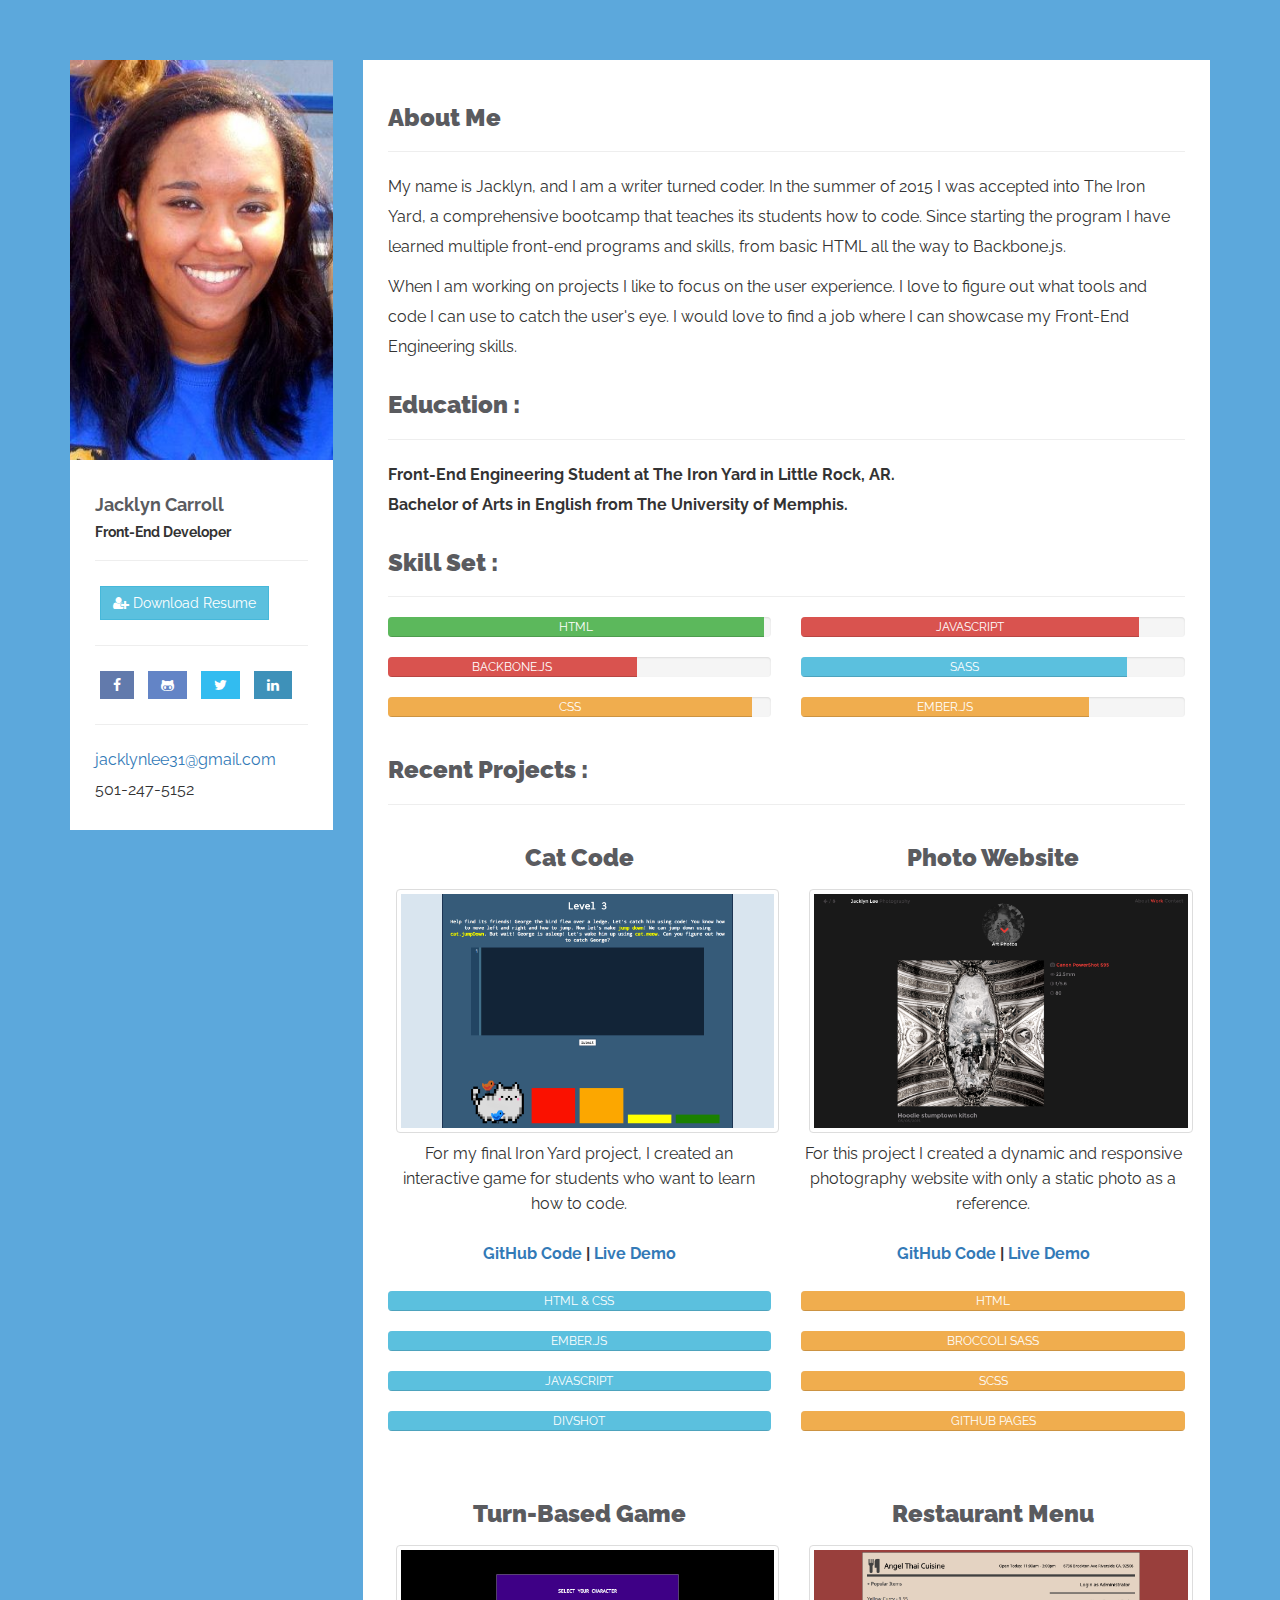
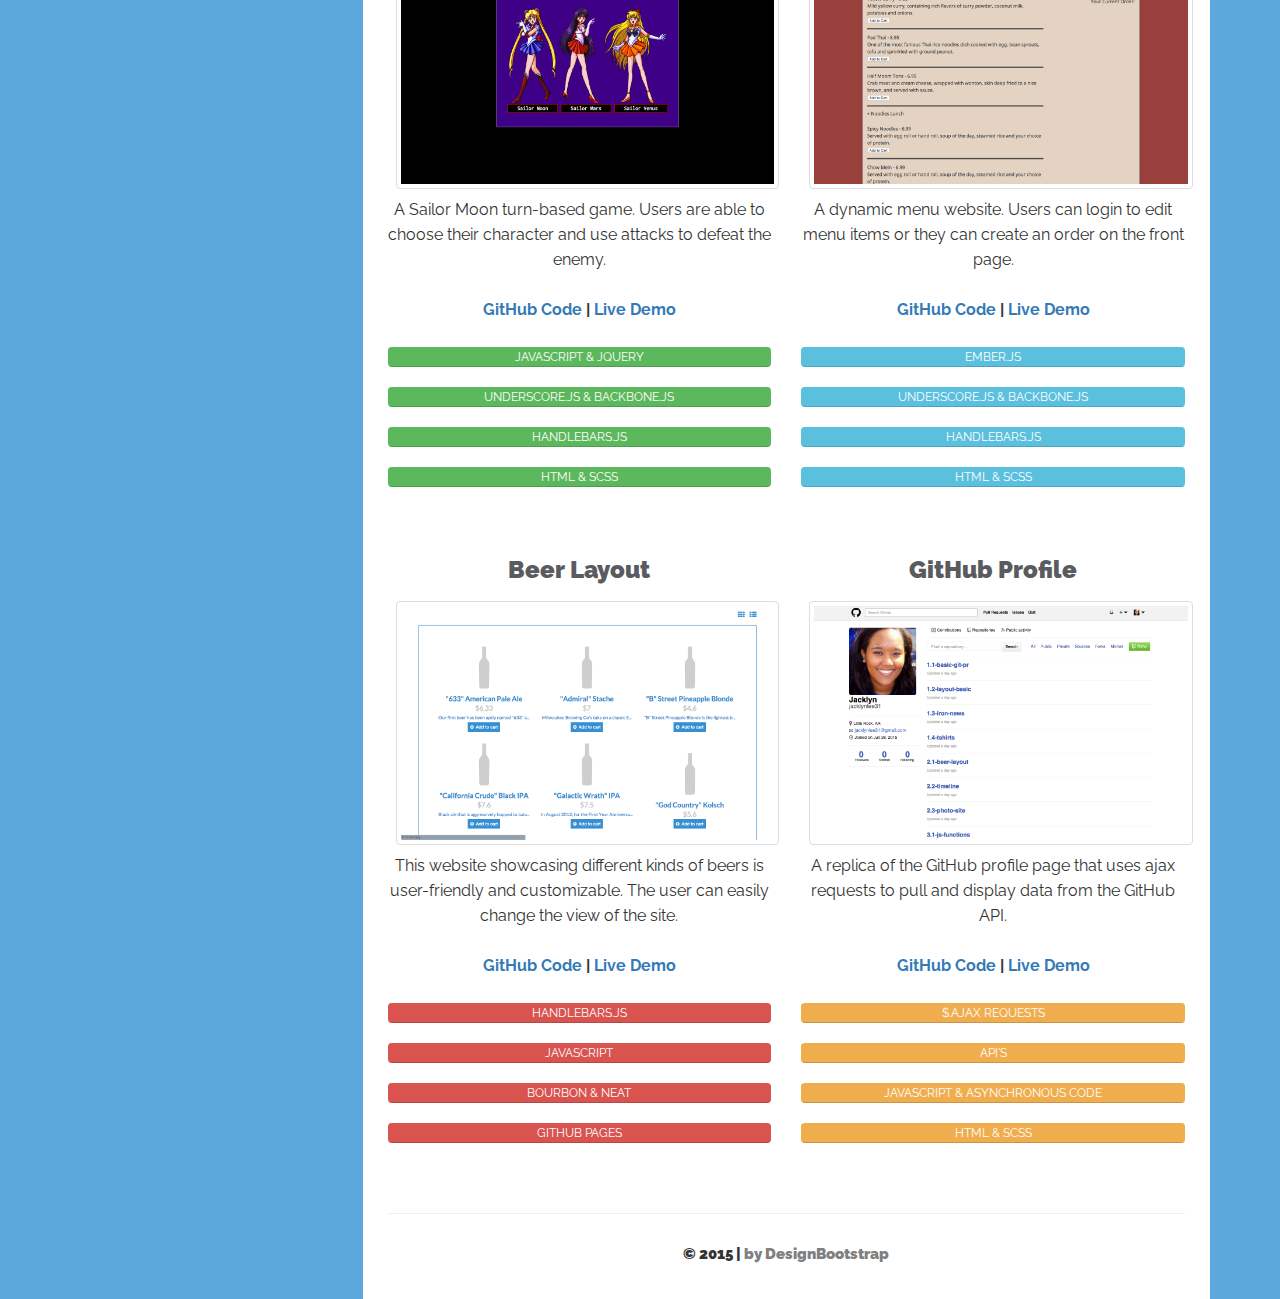
<file: index.html>
<html>
<head>
    <meta charset="utf-8" />
    <meta name="viewport" content="width=device-width, initial-scale=1, maximum-scale=1" />
    <meta name="description" content="" />
    <meta name="author" content="" />
    <!--[if IE]>
        <meta http-equiv="X-UA-Compatible" content="IE=edge,chrome=1">
        <![endif]-->
    <title>Jacklyn Carroll</title>
    <!-- BOOTSTRAP STYLE SHEET -->
    <link href="assets/css/bootstrap.css" rel="stylesheet" />
    <!-- FONT AWESOME ICONS STYLE SHEET -->
    <link href="assets/css/font-awesome.css" rel="stylesheet" />
    <!-- FANCYBOX POPUP CSS STYLES -->
    <link href="assets/js/source/jquery.fancybox.css" rel="stylesheet" />
    <!-- CUSTOM STYLES -->
    <link href="assets/css/style.css" rel="stylesheet" />
    <!-- HTML5 Shiv and Respond.js for IE8 support of HTML5 elements and media queries -->
    <!-- WARNING: Respond.js doesn't work if you view the page via file:// -->
    <!--[if lt IE 9]>
        <script src="https://oss.maxcdn.com/libs/html5shiv/3.7.0/html5shiv.js"></script>
        <script src="https://oss.maxcdn.com/libs/respond.js/1.4.2/respond.min.js"></script>
    <![endif]-->
</head>
<body>

    <div class="container">
        <div class="row">
            <div class="col-md-3">

                <div class="user-wrapper">
                    <img src="assets/img/user.jpg" class="img-responsive" />
                    <div class="description">
                        <h4 class="set-clr"><strong>Jacklyn Carroll</strong></h4>
                        <h5><strong>Front-End Developer</strong></h5>
                        <hr />
                        <a href="https://drive.google.com/file/d/0B_8YD5sqgO1gV3QwQzQ2QVZSMVU/view?usp=sharing" class="btn btn-info"><i class="fa fa-user-plus"></i>&nbsp;Download Resume </a>
                        <hr />
                        <a href="https://www.facebook.com/jacklynlee31" class="btn btn-social btn-facebook">
                            <i class="fa fa-facebook"></i></a>
                        <a href="https://github.com/jacklynlee31" class="btn btn-social btn-git">
                            <i class="fa fa-github-alt"></i></a>
                        <a href="https://twitter.com/Jacklyn_Lee" class="btn btn-social btn-twitter">
                            <i class="fa fa-twitter"></i></a>
                        <a href="https://www.linkedin.com/in/jacklynlee31" class="btn btn-social btn-linkedin">
                            <i class="fa fa-linkedin"></i></a>
                        <hr />
                        <!-- <h4><strong>Email :  </strong></h4> -->
                        <a href="mailto:jacklynlee31@gmail.com">jacklynlee31@gmail.com</a>
                        <!-- <h4><strong>Call :</strong> </h4> -->
                        501-247-5152
                    </div>
                </div>
                <!--USER WRAPPER SECTION END-->
            </div>
            <!--LEFT SIDE SECTION END-->
            <div class="col-md-9  user-wrapper">
                <div class="description">
                    <div class="row">
                        <div class="col-md-12">
                            <h3>About Me</h3>
                            <hr />
                            <p>My name is Jacklyn, and I am a writer turned coder. In the summer of 2015 I was accepted into The Iron Yard, a comprehensive bootcamp that teaches its students how to code. Since starting the program I have learned multiple front-end programs and skills, from basic HTML all the way to Backbone.js.</p>
                            <p>When I am working on projects I like to focus on the user experience. I love to figure out what tools and code I can use to catch the user's eye. I would love to find a job where I can showcase my Front-End Engineering skills.</p>
                        </div>
                    </div>
                    <!--WHO AM I SECTION END-->
                    <div class="row">
                        <div class="col-md-12">
                            <h3>Education : </h3>
                            <hr />
                            <strong>Front-End Engineering Student at The Iron Yard in Little Rock, AR.</strong>
                    <br />
                            <p>
                                <strong>Bachelor of Arts in English from The University of Memphis.</strong>
                            </p>
                        </div>
                    </div>
                    <!--EDUCATION SECTION END-->

                    <div class="row">
                        <div class="col-md-12">
                            <h3>Skill Set : </h3>
                            <hr />

                        </div>
                        <div class="col-md-6">
                            <div class="progress">
                                <div class="progress-bar progress-bar-success" role="progressbar" aria-valuenow="98" aria-valuemin="0" aria-valuemax="100" style="width: 98%">
                                    HTML
                                </div>
                            </div>
                        </div>
                        <div class="col-md-6">
                            <div class="progress">
                                <div class="progress-bar progress-bar-danger" role="progressbar" aria-valuenow="50" aria-valuemin="0" aria-valuemax="100" style="width: 88%">
                                    JAVASCRIPT
                                </div>
                            </div>
                        </div>
                         <div class="col-md-6">
                            <div class="progress">
                                <div class="progress-bar progress-bar-danger" role="progressbar" aria-valuenow="50" aria-valuemin="0" aria-valuemax="100" style="width: 65%">
                                    BACKBONE.JS
                                </div>
                            </div>
                        </div>
                        <div class="col-md-6">
                            <div class="progress">
                                <div class="progress-bar progress-bar-info" role="progressbar" aria-valuenow="70" aria-valuemin="0" aria-valuemax="100" style="width: 85%">
                                    SASS
                                </div>
                            </div>
                        </div>
                        <div class="col-md-6">
                            <div class="progress">
                                <div class="progress-bar progress-bar-warning" role="progressbar" aria-valuenow="80" aria-valuemin="0" aria-valuemax="100" style="width: 95%">
                                    CSS
                                </div>
                            </div>
                        </div>
                        <div class="col-md-6">
                            <div class="progress">
                                <div class="progress-bar progress-bar-warning" role="progressbar" aria-valuenow="55" aria-valuemin="0" aria-valuemax="100" style="width: 75%">
                                    EMBER.JS
                                </div>
                            </div>
                        </div>
                    </div>
                    <!--SKILL SECTION END-->
                    <div class="row">
                        <div class="col-md-12">
                            <h3>Recent Projects : </h3>
                            <hr />

                        </div>
                        <div class="col-md-6 col-sm-6 img-wrapper">


                            <h3>Cat Code</h3>
                            <a class="fancybox-media" title="CatCode" href="assets/img/final.png">

                                <img src="assets/img/final.png" class="img-responsive img-thumbnail" alt="" />
                            </a>For my final Iron Yard project, I created an interactive game for students who want to learn how to code.<br><br>
                            <strong><a href="https://github.com/jacklynlee31/catcode">GitHub Code</a> | <a href="http://development.catcode.divshot.io/">Live Demo</a></strong><br><br>
                            <div class="progress">
                                <div class="progress-bar progress-bar-info" role="progressbar" aria-valuenow="55" aria-valuemin="0" aria-valuemax="100" style="width: 100%">
                                    HTML & CSS
                                </div>
                            </div>
                            <div class="progress">
                                <div class="progress-bar progress-bar-info" role="progressbar" aria-valuenow="55" aria-valuemin="0" aria-valuemax="100" style="width: 100%">
                                    EMBER.JS
                                </div>
                            </div>
                            <div class="progress">
                                <div class="progress-bar progress-bar-info" role="progressbar" aria-valuenow="55" aria-valuemin="0" aria-valuemax="100" style="width: 100%">
                                    JAVASCRIPT
                                </div>
                            </div>
                            <div class="progress">
                                <div class="progress-bar progress-bar-info" role="progressbar" aria-valuenow="55" aria-valuemin="0" aria-valuemax="100" style="width: 100%">
                                    DIVSHOT
                                </div>
                            </div>
                        </div>
                        <div class="col-md-6 col-sm-6 img-wrapper">


                            <h3>Photo Website</h3>
                            <a class="fancybox-media" title="Photo Website" href="assets/img/photo.png">

                                <img src="assets/img/photo.png" class="img-responsive img-thumbnail" alt="" />
                            </a>
                            </a>For this project I created a dynamic and responsive photography website with only a static photo as a reference.<br><br>
                            <strong><a href="https://github.com/jacklynlee31/2.3-photo-site">GitHub Code</a> | <a href="http://jacklynlee31.github.io/2.3-photo-site/">Live Demo</a></strong><br><br>
                            <div class="progress">
                                <div class="progress-bar progress-bar-warning" role="progressbar" aria-valuenow="55" aria-valuemin="0" aria-valuemax="100" style="width: 100%">
                                    HTML
                                </div>
                            </div>
                            <div class="progress">
                                <div class="progress-bar progress-bar-warning" role="progressbar" aria-valuenow="55" aria-valuemin="0" aria-valuemax="100" style="width: 100%">
                                    BROCCOLI SASS
                                </div>
                            </div>
                            <div class="progress">
                                <div class="progress-bar progress-bar-warning" role="progressbar" aria-valuenow="55" aria-valuemin="0" aria-valuemax="100" style="width: 100%">
                                    SCSS
                                </div>
                            </div>
                            <div class="progress">
                                <div class="progress-bar progress-bar-warning" role="progressbar" aria-valuenow="55" aria-valuemin="0" aria-valuemax="100" style="width: 100%">
                                    GITHUB PAGES
                                </div>
                            </div>
                        </div>

                        <div class="col-md-6 col-sm-6 img-wrapper">


                            <h3>Turn-Based Game</h3>
                            <a class="fancybox-media" title="Turn-Based Game" href="assets/img/game1.png">

                                <img src="assets/img/game1.png" class="img-responsive img-thumbnail" alt="" />
                            </a>
                             </a>A Sailor Moon turn-based game. Users are able to choose their character and use attacks to defeat the enemy. <br><br>
                            <strong><a href="https://github.com/jacklynlee31/5.4-turn-based-game">GitHub Code</a> | <a href="http://jacklynlee31.github.io/5.4-turn-based-game/">Live Demo</a></strong><br><br>
                            <div class="progress">
                                <div class="progress-bar progress-bar-success" role="progressbar" aria-valuenow="55" aria-valuemin="0" aria-valuemax="100" style="width: 100%">
                                    JAVASCRIPT & JQUERY
                                </div>
                            </div>
                            <div class="progress">
                                <div class="progress-bar progress-bar-success" role="progressbar" aria-valuenow="55" aria-valuemin="0" aria-valuemax="100" style="width: 100%">
                                    UNDERSCORE.JS & BACKBONE.JS
                                </div>
                            </div>
                            <div class="progress">
                                <div class="progress-bar progress-bar-success" role="progressbar" aria-valuenow="55" aria-valuemin="0" aria-valuemax="100" style="width: 100%">
                                    HANDLEBARS.JS
                                </div>
                            </div>
                            <div class="progress">
                                <div class="progress-bar progress-bar-success" role="progressbar" aria-valuenow="55" aria-valuemin="0" aria-valuemax="100" style="width: 100%">
                                    HTML & SCSS
                                </div>
                            </div>
                        </div>

                        <div class="col-md-6 col-sm-6 img-wrapper">


                            <h3>Restaurant Menu</h3>
                            <a class="fancybox-media" title="Restaurant Menu" href="assets/img/rest.png">

                                <img src="assets/img/rest.png" class="img-responsive img-thumbnail" alt="" />
                            </a>
                            </a> A dynamic menu website. Users can login to edit menu items or they can create an order on the front page.<br><br>
                            <strong><a href="https://github.com/jacklynlee31/8.1-restaurant-menu">GitHub Code</a> | <a href="http://development.restaurant-menu.divshot.io">Live Demo</a></strong><br><br>
                            <div class="progress">
                                <div class="progress-bar progress-bar-info" role="progressbar" aria-valuenow="55" aria-valuemin="0" aria-valuemax="100" style="width: 100%">
                                    EMBER.JS
                                </div>
                            </div>
                            <div class="progress">
                                <div class="progress-bar progress-bar-info" role="progressbar" aria-valuenow="55" aria-valuemin="0" aria-valuemax="100" style="width: 100%">
                                    UNDERSCORE.JS & BACKBONE.JS
                                </div>
                            </div>
                            <div class="progress">
                                <div class="progress-bar progress-bar-info" role="progressbar" aria-valuenow="55" aria-valuemin="0" aria-valuemax="100" style="width: 100%">
                                    HANDLEBARS.JS
                                </div>
                            </div>
                            <div class="progress">
                                <div class="progress-bar progress-bar-info" role="progressbar" aria-valuenow="55" aria-valuemin="0" aria-valuemax="100" style="width: 100%">
                                    HTML & SCSS
                                </div>
                            </div>
                        </div>


                        <div class="col-md-6 col-sm-6 img-wrapper">


                            <h3>Beer Layout</h3>
                            <a class="fancybox-media" title="Beer Layout" href="assets/img/beer.png">

                                <img src="assets/img/beer.png" class="img-responsive img-thumbnail" alt="" />
                            </a>
                            </a>This website showcasing different kinds of beers is user-friendly and customizable. The user can easily change the view of the site.<br><br>
                            <strong><a href="https://github.com/jacklynlee31/4.1-beer">GitHub Code</a> | <a href="http://jacklynlee31.github.io/4.1-beer/">Live Demo</a></strong><br><br>
                            <div class="progress">
                                <div class="progress-bar progress-bar-danger" role="progressbar" aria-valuenow="55" aria-valuemin="0" aria-valuemax="100" style="width: 100%">
                                    HANDLEBARS.JS
                                </div>
                            </div>
                            <div class="progress">
                                <div class="progress-bar progress-bar-danger" role="progressbar" aria-valuenow="55" aria-valuemin="0" aria-valuemax="100" style="width: 100%">
                                    JAVASCRIPT
                                </div>
                            </div>
                            <div class="progress">
                                <div class="progress-bar progress-bar-danger" role="progressbar" aria-valuenow="55" aria-valuemin="0" aria-valuemax="100" style="width: 100%">
                                    BOURBON & NEAT
                                </div>
                            </div>
                            <div class="progress">
                                <div class="progress-bar progress-bar-danger" role="progressbar" aria-valuenow="55" aria-valuemin="0" aria-valuemax="100" style="width: 100%">
                                    GITHUB PAGES
                                </div>
                            </div>
                        </div>
                        <div class="col-md-6 col-sm-6 img-wrapper">


                            <h3>GitHub Profile</h3>
                            <a class="fancybox-media" title="GitHub Profile" href="assets/img/github.png">

                                <img src="assets/img/github.png" class="img-responsive img-thumbnail" alt="" />
                            </a>
                            </a>A replica of the GitHub profile page that uses ajax requests to pull and display data from the GitHub API.<br><br>
                            <strong><a href="https://github.com/jacklynlee31/5.1-github-profile">GitHub Code</a> | <a href="http://jacklynlee31.github.io/5.1-github-profile/">Live Demo</a></strong><br><br>
                            <div class="progress">
                                <div class="progress-bar progress-bar-warning" role="progressbar" aria-valuenow="55" aria-valuemin="0" aria-valuemax="100" style="width: 100%">
                                    $.AJAX REQUESTS
                                </div>
                            </div>
                            <div class="progress">
                                <div class="progress-bar progress-bar-warning" role="progressbar" aria-valuenow="55" aria-valuemin="0" aria-valuemax="100" style="width: 100%">
                                    API'S
                                </div>
                            </div>
                            <div class="progress">
                                <div class="progress-bar progress-bar-warning" role="progressbar" aria-valuenow="55" aria-valuemin="0" aria-valuemax="100" style="width: 100%">
                                    JAVASCRIPT & ASYNCHRONOUS CODE
                                </div>
                            </div>
                            <div class="progress">
                                <div class="progress-bar progress-bar-warning" role="progressbar" aria-valuenow="55" aria-valuemin="0" aria-valuemax="100" style="width: 100%">
                                    HTML & SCSS
                                </div>
                            </div>
                        </div>

                    </div>
                    <!--PROJECTS SECTION END-->
                    <hr />
                    <footer>
                        © 2015  | <a href="http://www.designbootstrap.com/" target="_blank">by DesignBootstrap</a>
                    </footer>
                    <!--FOOTER SECTION END-->
                </div>
            </div>
            <!--RIGHT SIDE SECTION END-->
        </div>
    </div>
    <!-- CONATINER END -->
    <!-- REQUIRED SCRIPTS FILES -->
    <!-- CORE JQUERY FILE -->
    <script src="assets/js/jquery-1.11.1.js"></script>
    <!-- REQUIRED BOOTSTRAP SCRIPTS -->
    <script src="assets/js/bootstrap.js"></script>
    <!-- FANCYBOX SCRIPTS -->
    <script src="assets/js/source/jquery.fancybox.js"></script>
    <!-- CUSTOM SCRIPTS -->
    <script src="assets/js/custom.js"></script>
</body>

</html>
</file>
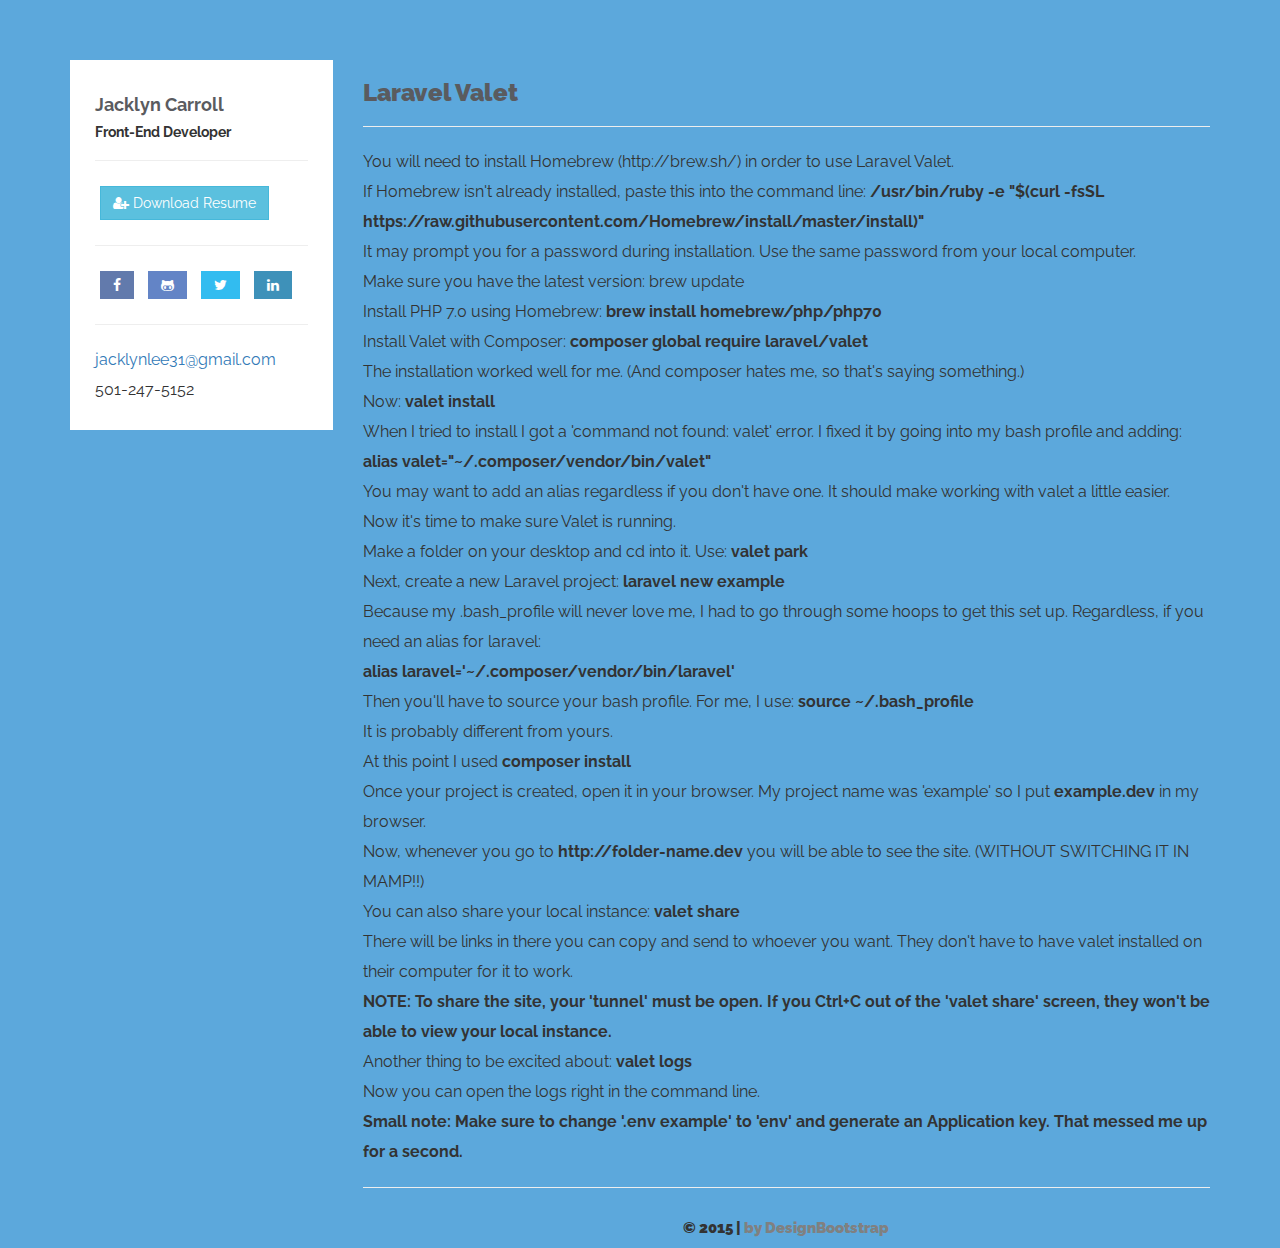
<file: about.html>
<html>
<head>
    <meta charset="utf-8" />
    <meta name="viewport" content="width=device-width, initial-scale=1, maximum-scale=1" />
    <meta name="description" content="" />
    <meta name="author" content="" />
    <!--[if IE]>
        <meta http-equiv="X-UA-Compatible" content="IE=edge,chrome=1">
        <![endif]-->
    <title>Jacklyn Carroll</title>
    <!-- BOOTSTRAP STYLE SHEET -->
    <link href="assets/css/bootstrap.css" rel="stylesheet" />
    <!-- FONT AWESOME ICONS STYLE SHEET -->
    <link href="assets/css/font-awesome.css" rel="stylesheet" />
    <!-- FANCYBOX POPUP CSS STYLES -->
    <link href="assets/js/source/jquery.fancybox.css" rel="stylesheet" />
    <!-- CUSTOM STYLES -->
    <link href="assets/css/style.css" rel="stylesheet" />
    <!-- HTML5 Shiv and Respond.js for IE8 support of HTML5 elements and media queries -->
    <!-- WARNING: Respond.js doesn't work if you view the page via file:// -->
    <!--[if lt IE 9]>
        <script src="https://oss.maxcdn.com/libs/html5shiv/3.7.0/html5shiv.js"></script>
        <script src="https://oss.maxcdn.com/libs/respond.js/1.4.2/respond.min.js"></script>
    <![endif]-->
</head>
<body>

    <div class="container">
        <div class="row">
            <div class="col-md-3">

                <div class="user-wrapper">
                    <!--<img src="assets/img/user.jpg" class="img-responsive" />-->
                    <div class="description">
                        <h4 class="set-clr"><strong>Jacklyn Carroll</strong></h4>
                        <h5><strong>Front-End Developer</strong></h5>
                        <hr />
                        <a href="https://drive.google.com/file/d/0B_8YD5sqgO1gV3QwQzQ2QVZSMVU/view?usp=sharing" class="btn btn-info"><i class="fa fa-user-plus"></i>&nbsp;Download Resume </a>
                        <hr />
                        <a href="https://www.facebook.com/jacklynlee31" class="btn btn-social btn-facebook">
                            <i class="fa fa-facebook"></i></a>
                        <a href="https://github.com/jacklynlee31" class="btn btn-social btn-git">
                            <i class="fa fa-github-alt"></i></a>
                        <a href="https://twitter.com/Jacklyn_Lee" class="btn btn-social btn-twitter">
                            <i class="fa fa-twitter"></i></a>
                        <a href="https://www.linkedin.com/in/jacklynlee31" class="btn btn-social btn-linkedin">
                            <i class="fa fa-linkedin"></i></a>
                        <hr />
                        <!-- <h4><strong>Email :  </strong></h4> -->
                        <a href="mailto:jacklynlee31@gmail.com">jacklynlee31@gmail.com</a>
                        <!-- <h4><strong>Call :</strong> </h4> -->
                        501-247-5152
                    </div>
                </div>
                <!--USER WRAPPER SECTION END-->
            </div>
            <!--LEFT SIDE SECTION END-->
            <div class="col-md-9">
                <div class="description">
                    <div class="row">
                        <div class="col-md-12">
                            <h3>Laravel Valet</h3>
                            <hr />  
                        You will need to install Homebrew (http://brew.sh/) in order to use Laravel Valet.
<br>
If Homebrew isn't already installed, paste this into the command line:
<b>/usr/bin/ruby -e "$(curl -fsSL https://raw.githubusercontent.com/Homebrew/install/master/install)"</b>
<br>
It may prompt you for a password during installation. Use the same password from your local computer.
<br>
Make sure you have the latest version: brew update
<br>
Install PHP 7.0 using Homebrew: <b>brew install homebrew/php/php70</b>
<br>
Install Valet with Composer: <b>composer global require laravel/valet</b>
<br>
The installation worked well for me. (And composer hates me, so that's saying something.)
<br>
Now: <b>valet install</b>
<br>
When I tried to install I got a 'command not found: valet' error. I fixed it by going into my bash profile and adding:
<br>
<b>alias valet="~/.composer/vendor/bin/valet"</b>
<br>
You may want to add an alias regardless if you don't have one. It should make working with valet a little easier.
<br>
Now it's time to make sure Valet is running.
<br>
Make a folder on your desktop and cd into it.
Use: <b>valet park</b>
<br>
Next, create a new Laravel project: <b>laravel new example</b>
<br>
Because my .bash_profile will never love me, I had to go through some hoops to get this set up. Regardless, if you need an alias for laravel:
<br>
<b>alias laravel='~/.composer/vendor/bin/laravel'</b>
<br>
Then you'll have to source your bash profile. For me, I use:
<b>source ~/.bash_profile</b>
<br>
It is probably different from yours.
<br>
At this point I used <b>composer install</b>
<br>
Once your project is created, open it in your browser.
My project name was 'example' so I put <b>example.dev</b> in my browser.
<br>
Now, whenever you go to <b>http://folder-name.dev</b> you will be able to see the site. (WITHOUT SWITCHING IT IN MAMP!!)
<br>
You can also share your local instance: <b>valet share</b>
<br>
There will be links in there you can copy and send to whoever you want. They don't have to have valet installed on their computer for it to work.
<br>
<b>NOTE: To share the site, your 'tunnel' must be open. If you Ctrl+C out of the 'valet share' screen, they won't be able to view your local instance.</b>
<br>
Another thing to be excited about: <b>valet logs</b>
<br>
Now you can open the logs right in the command line.
<br>
<b>Small note: Make sure to change '.env example' to 'env' and generate an Application key. That messed me up for a second.</b>

                        </div>

                    </div>
                    <!--PROJECTS SECTION END-->
                    <hr />
                    <footer>
                        © 2015  | <a href="http://www.designbootstrap.com/" target="_blank">by DesignBootstrap</a>
                    </footer>
                    <!--FOOTER SECTION END-->
                </div>
            </div>
            <!--RIGHT SIDE SECTION END-->
        </div>
    </div>
    <!-- CONATINER END -->
    <!-- REQUIRED SCRIPTS FILES -->
    <!-- CORE JQUERY FILE -->
    <script src="assets/js/jquery-1.11.1.js"></script>
    <!-- REQUIRED BOOTSTRAP SCRIPTS -->
    <script src="assets/js/bootstrap.js"></script>
    <!-- FANCYBOX SCRIPTS -->
    <script src="assets/js/source/jquery.fancybox.js"></script>
    <!-- CUSTOM SCRIPTS -->
    <script src="assets/js/custom.js"></script>
</body>

</html>
</file>
<file: assets/css/style.css>
﻿

/*=============================================================
    Authour URL: www.designbootstrap.com

    http://www.designbootstrap.com/

    License: MIT

    http://opensource.org/licenses/MIT

    100% Free To use For Personal And Commercial Use.

    IN EXCHANGE JUST TELL PEOPLE ABOUT THIS WEBSITE

========================================================  */

/*================================
    GENERAL STYLES
==================================*/

@import url(http://fonts.googleapis.com/css?family=Raleway); /* FREE GOOGLE FONTS */

body {
    font-family: 'Raleway', sans-serif;
    line-height: 30px;
    font-size: 16px;
    background-color: #5CA8DC;
    /*background-color: #b1dfce;*/
    padding-top:60px;
}
h3 {
    font-weight:900;
    color:#5a5b5f;
    /*color:#5CD88D;*/
}
.set-clr {
    color:#5a5b5f;
}

 /*================================
    SIDE  SECTION STYLES
==================================*/


    .user-wrapper .btn {
        border-radius: 0px;
        -webkit-border-radius: 0px;
        -moz-border-radius: 0px;
        margin: 5px;
    }

    .user-wrapper .description {
        padding: 25px;
        background-color: #fff;
    }
    .user-wrapper img {
        width:100%;
    }


/* SOCIAL BUTTONS */
.btn-social {
    color: white;
    opacity: 0.8;
}

    .btn-social:hover {
        color: white;
        opacity: 1;
        text-decoration: none;
    }

.btn-facebook {
    background-color: #3b5998;
}

.btn-twitter {
    background-color: #00aced;
}

.btn-linkedin {
    background-color: #0e76a8;
}

.btn-git {
    background-color: #3d66b9;
}
 /*================================
    PORTFOLIO SECTION STYLES
==================================*/


.img-wrapper {
    text-align:center;
    padding-bottom:30px;
    line-height:25px;
}
    .img-wrapper img {
        margin:8px;
    }

    /*================================
    FOOTER SECTION STYLES
==================================*/

footer {
    padding: 5px;
    font-size: 15px;
    text-align: center;
    font-weight: 900;
}

    footer a, footer a:hover {
        color: #808080;
        text-decoration: none;
    }
</file>
